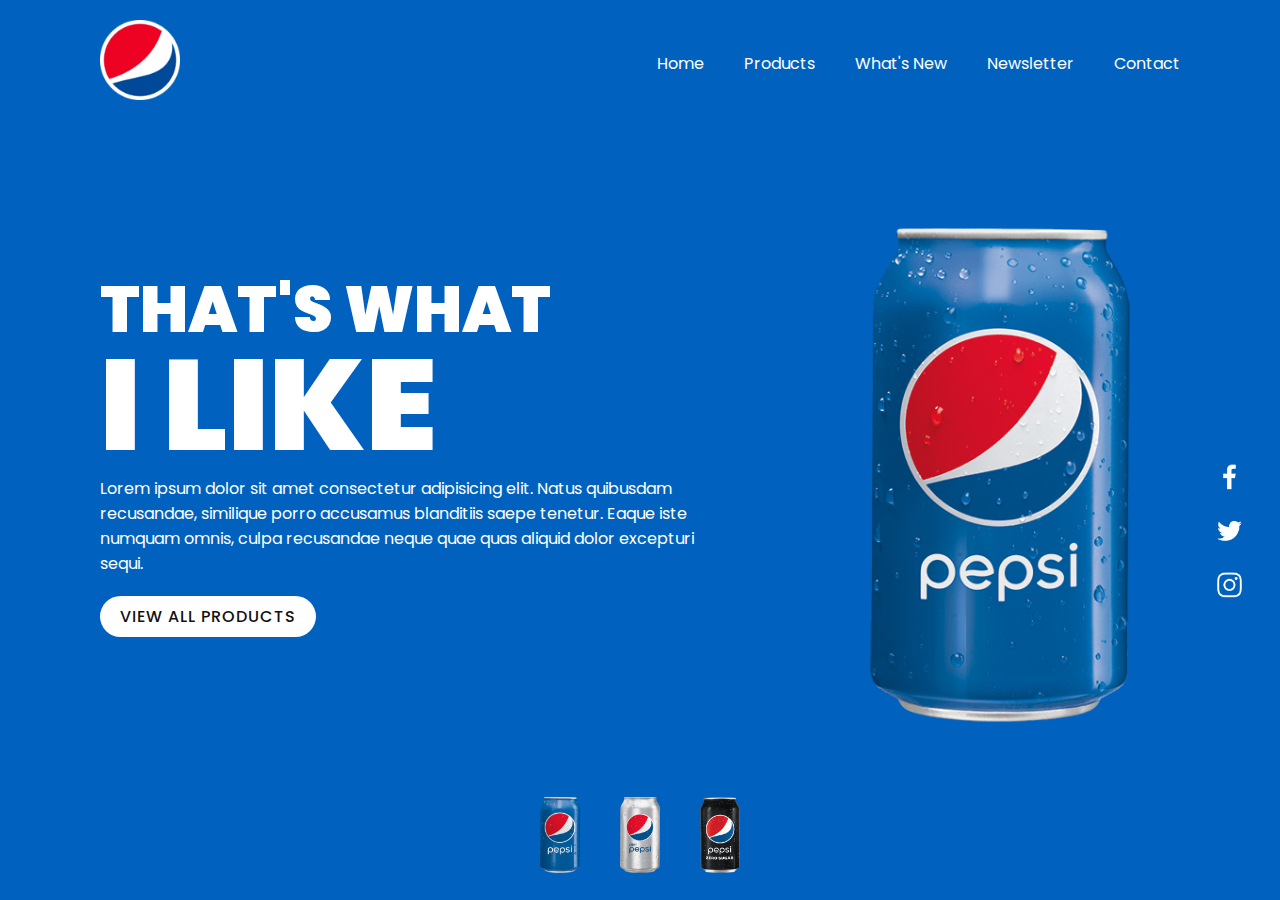
<file: task1 landing page/index.html>
<!DOCTYPE html>
<html lang="en">
<head>
    <meta charset="UTF-8">
    <meta name="viewport" content="width=device-width, initial-scale=1.0">
    <title>Pepsi Website Landing Page</title>
    <link rel="stylesheet" href="style.css">
</head>
<body>
    <section class="sec">
        <header>
            <a href="#"><img src="logo.png" class="logo"></a>
            <ul>
                <li><a href="#">Home</a></li>
                <li><a href="#">Products</a></li>
                <li><a href="#">What's New</a></li>
                <li><a href="#">Newsletter</a></li>
                <li><a href="#">Contact</a></li>
            </ul>
        </header>
        <div class="content">
            <div class="textBox">
                <h2>That's What<br><span>I like</span></h2>
                <p>Lorem ipsum dolor sit amet consectetur adipisicing elit. Natus quibusdam recusandae, similique porro accusamus blanditiis saepe tenetur. Eaque iste numquam omnis, culpa recusandae neque quae quas aliquid dolor excepturi sequi.</p>
                <a href="#">View All Products</a>
            </div>
            <div class="imgBox">
                <img src="pepsi001.png" class="pepsi">
            </div>
        </div>
        <ul class="thumb">
            <li><img src="pepsi001.png" onclick="imgSlider('pepsi001.png');changeBgColor('#0062be')"></li>
            <li><img src="pepsi002.png" onclick="imgSlider('pepsi002.png');changeBgColor('#e60c2c')"></li>
            <li><img src="pepsi003.png" onclick="imgSlider('pepsi003.png');changeBgColor('#1e1e1e')"></li>
        </ul>
        <ul class="sci">
            <li><a href="#"><img src="facebook.png"></a></li>
            <li><a href="#"><img src="twitter.png"></a></li>
            <li><a href="#"><img src="instagram.png"></a></li>
        </ul>
    </section>
    <script type="text/javascript">
        function imgSlider(anything){
            document.querySelector('.pepsi').src=anything;
        }
        function changeBgColor(color){
            const sec =document.querySelector('.sec');
            sec.style.background =color;
        }
    </script>
    
</body>
</html>
</file>
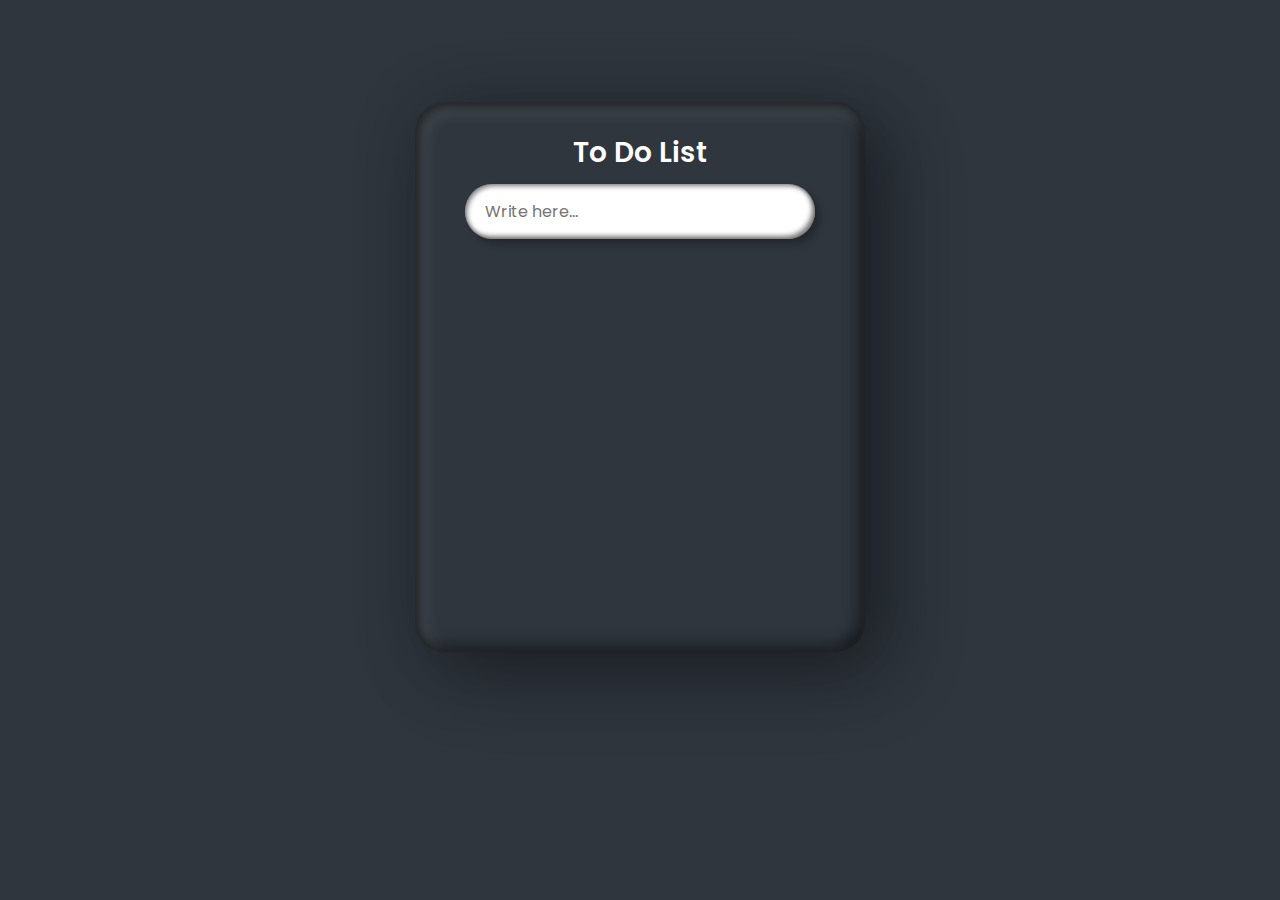
<file: task2 To-do list/index.html>
<!DOCTYPE html>
<html lang="en">
<head>
    <meta charset="UTF-8">
    <meta http-equiv="X-UA-Compatible" content="IE=edge">
    <meta name="viewport" content="width=device-width, initial-scale=1.0">
    <title>To Do list</title>
    <link rel="stylesheet" type="text/css" href="style.css">

</head>
<body>
    <div class="container">
        <div class="box">
            <h2>To Do List</h2>
            <input type="text" placeholder="Write here..." id="inputBx">
            <ul id="list"></ul>
        </div>
    </div>
    <script>
        let inputBx = document.querySelector('#inputBx');
        let list = document.querySelector('#list');

        inputBx.addEventListener("keyup",function(event){
            if(event.key == "Enter"){
                addItem(this.value)
                this.value= "" 
            }
        })
        let addItem = (inputBx) =>{
            let listItem = document.createElement("li");
            listItem.innerHTML=`${inputBx}<i></i>`;
                listItem.addEventListener("click",function(){
                this.classList.toggle('done');
        })
            listItem.querySelector("i").addEventListener("click",function(){
                listItem.remove();
            }) 
                list.appendChild(listItem); 
        }
    </script>
    
</body>
</html>
</file>
<file: task1 landing page/style.css>
@import url('https://fonts.googleapis.com/css?family=Poppins: 200, 300, 400, 500, 600, 700,800,900&display=swap');
*
{
    margin: 0;
    padding: 0;
    box-sizing: border-box;
    font-family: 'Poppins',sans-serif;

}
section{
    position: relative;
    width: 100%;
    min-height: 100vh;
    padding: 100px;
    display: flex;
    justify-content: space-between;
    align-items: center;
    background:#0062be;
    transition: 0.5s;
}
header{
    position: absolute;
    top: 0;
    left: 0;
    width: 100%;
    padding: 20px 100px;
    display: flex;
    justify-content: space-between;
    align-items: center;
}
header .logo{
    position: relative;
    max-width: 80px;
}
header ul{
    position: relative;
    display: flex;
}
header ul li{
    list-style: none;
}
header ul li a{
    display: inline-block;
    color: #fff;
    font-weight: 400;
    margin-left: 40px;
    text-decoration: none;
}
.content{
    position: relative;
    width: 100%;
    display: flex;
    justify-content: space-between;
    align-items: center;
}
.content .textBox{
    position: relative;
    max-width: 600px;
}
.content .textBox h2{
    color: #fff;
    font-size: 4em;
    line-height: 1.5em;
    font-weight: 900;
    text-transform: uppercase;
}
.content .textBox h2 span{
    font-size: 2em;
}
.content .textBox p{
    color: #fff;
}
.content .textBox a{
    display: inline-block;
    margin-top: 20px;
    padding: 8px 20px;
    background: #fff;
    color: #111;
    border-radius: 40px;
    font-weight: 500;
    letter-spacing: 1px;
    text-decoration: none;
    text-transform: uppercase;
}
.content .imgBox{
    width: 600px;
    display: flex;
    padding-right: 50px;
    margin-top: 50px;
    justify-content: flex-end;
}
.content .imgBox img{
    max-width: 260px;
}
.thumb{
    position: absolute;
    left: 50%;
    bottom: 20px;
    transform: translateX(-50%);
    display: flex;
}
.thumb li{
    list-style: none;
    display: inline-block;
    margin: 0 20px;
    cursor: pointer;
    transition: 0.5s;
}
.thumb li:hover{
    transform: translateY(-15px);
}
.thumb li img{
    max-width: 40px;
}
.sci{
    position: absolute;
    top: 50%;
    right: 30px;
    transform: translateY(-50);
    display: flex;
    justify-content: center;
    align-items: center;
    flex-direction: column;
}
.sci li{
    list-style: none;
}
.sci li a{
    display: inline-block;
    filter: invert(1);
    margin: 5px 0;
    transform: scale(0.6);
}
</file>
<file: task2 To-do list/style.css>
@import url('https://fonts.googleapis.com/css?family=Poppins: 200, 300, 400, 500, 600, 700,800,900&display=swap');
*
{
    margin: 0;
    padding: 0;
    box-sizing: border-box;
    font-family: 'Poppins',sans-serif;
}
body{
    display: flex;
    justify-content: center;
    align-items: center;
    margin-top: 8%;
    background: #2f363e;
}
.box{
    position: relative;
    width: 450px;
    height: 550px;
    border-radius: 30px;
    background: #2f363e;
    padding: 30px 50px;
    box-shadow: 25px 25px 75px rgba(0, 0, 0, 0.25), 10px 10px 70px rgba(0, 0, 0, 0.25),inset 5px 5px 10px rgba(0, 0, 0, 0.5),inset 5px 5px 20px rgba(255, 255, 255, 0.2),inset -5px -5px 15px rgba(0, 0, 0, 0.75)

}
h2{
    width: 100%;
    font-weight: 600;
    text-align: center;
    color: #fff;
    margin-bottom: 10px;
    font-size: 1.75em;
}
#inputBx{
    position: relative;
    width: 100%;
    border: none;
    outline: none;
    padding: 15px 20px;
    border-radius: 30px;
    font-size: 1em;
    box-shadow: 5px 5px 7px rgba(0, 0, 0, 0.25),inset 2px 2px 5px rgba(0, 0, 0, 0.5),inset -3px -3px 5px rgba(0, 0, 0, 0.5);
}
.box li{
    position: relative;
    width: calc(100% - 40px);
    display: flex;
    align-items: center;
    background: #1f83f2;
    margin: 15px 0px;
    padding: 10px 10px 10px 45px;
    min-height: 45px;
    cursor: pointer;
    border-radius: 22.5px;
    color: #fff;
    box-shadow: 5px 5px 7px rgba(0, 0, 0, 0.25),inset 2px 2px 5px rgba(0, 0, 0, 0.5),inset -3px -3px 5px rgba(0, 0, 0, 0.5);
}
.box li i{
    position: absolute;
    width: 30px;
    right: -40px;
    height: 30px;
    display: flex;
    justify-content: center;
    align-items: center;
    background: #ff2c74;
    border-radius: 50%;
    box-shadow: 5px 5px 7px rgba(0, 0, 0, 0.25),inset 2px 2px 5px rgba(255, 255, 255, 0.25),inset -3px -3px 5px rgba(0, 0, 0, 0.5);
}
.box li i::before{
    content: '';
    position: absolute;
    width: 15px;
    height: 2px;
    background: #fff;
    transform: rotate(45deg);

}
.box li i::after{
    content: '';
    position: absolute;
    width: 15px;
    height: 2px;
    background: #fff;
    transform: rotate(-45deg);
    
}
.box li::before{
    content: '';
    position: absolute;
    left: 8px;
    width: 30px;
    height: 30px;
    background: #2f363e;
    border-radius: 50%;
}

.box li.done{
    background: #f00;
}
.box li.done:after{
    content: '';
    position: absolute;
    left: 16px;
    width: 12px;
    height: 6px;
    border-left: 2px solid #fff;
    border-bottom: 2px solid #fff;
    transform: rotate(315deg);

}
#list{
    position: relative;
    margin-top: 20px;
    height: 350px;
    overflow-y: auto;
    padding-right: 10px;
}
::-webkit-scrollbar-track{
    box-shadow: inset 0 0 15px rgba(0, 0, 0, 0.5);
}
::-webkit-scrollbar{
    width: 5px;
}
::-webkit-scrollbar-thumb{
    background: #fff;
}
</file>
